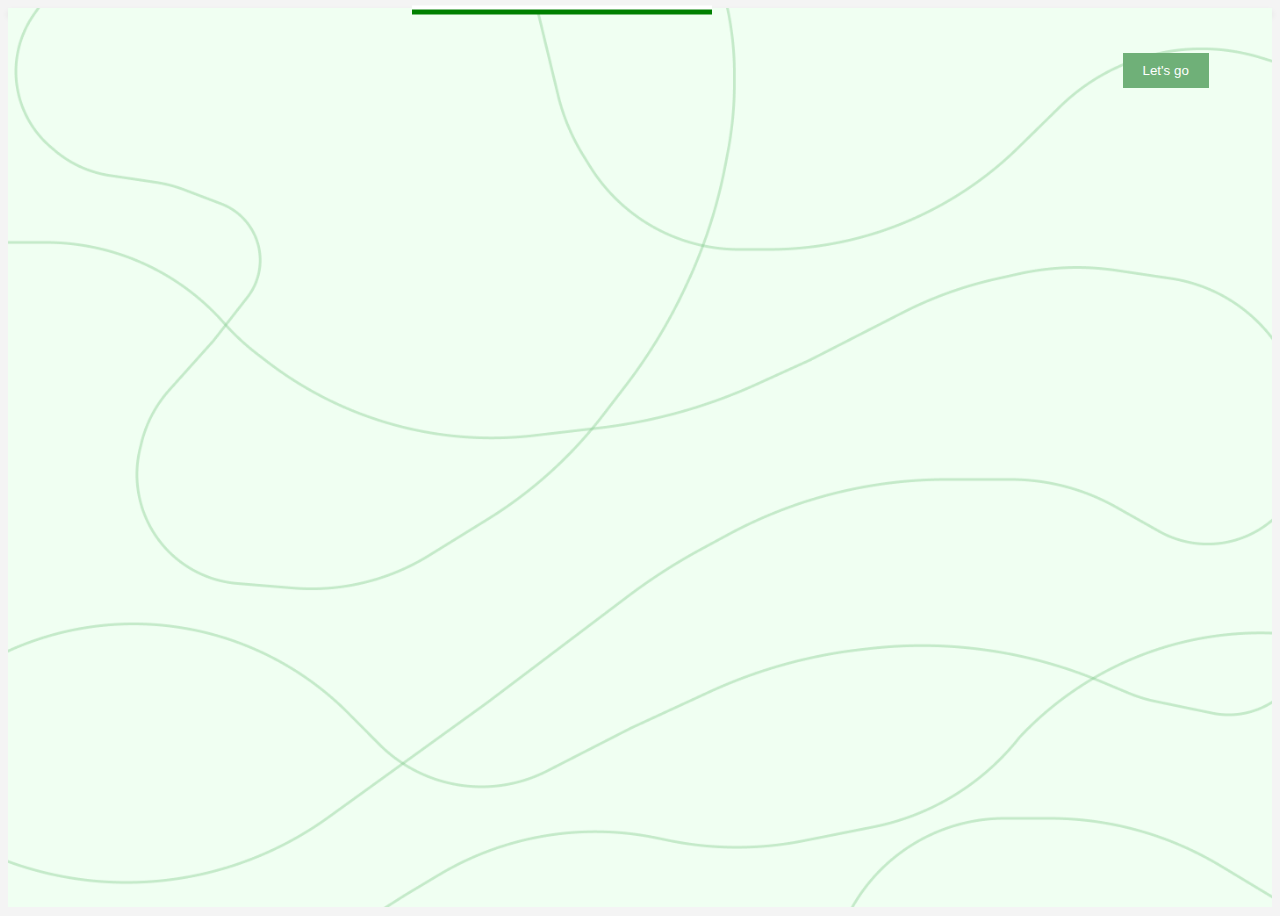
<file: index.html>
<!DOCTYPE html>
<html>
<head>
	<meta charset="utf-8">
	<meta name="viewport" content="width=device-width, initial-scale=1">
	<title> LOADING</title>
	<link rel="stylesheet" href="Firstpage.css">
</head>
<style>
	
        } 
</style>
<body>
	 <div class="container">

<a href="Firstpageblue.html"><img class="Webpage1" src="Webpage1.png" style="width: 100%;"></a>

<a href="Secondpage.html">
	<div class="lines2"></div>
</a>

<button class="button" onclick="alert('Sike')">Let's go</button>

</div>

</body>
</html>
</file>
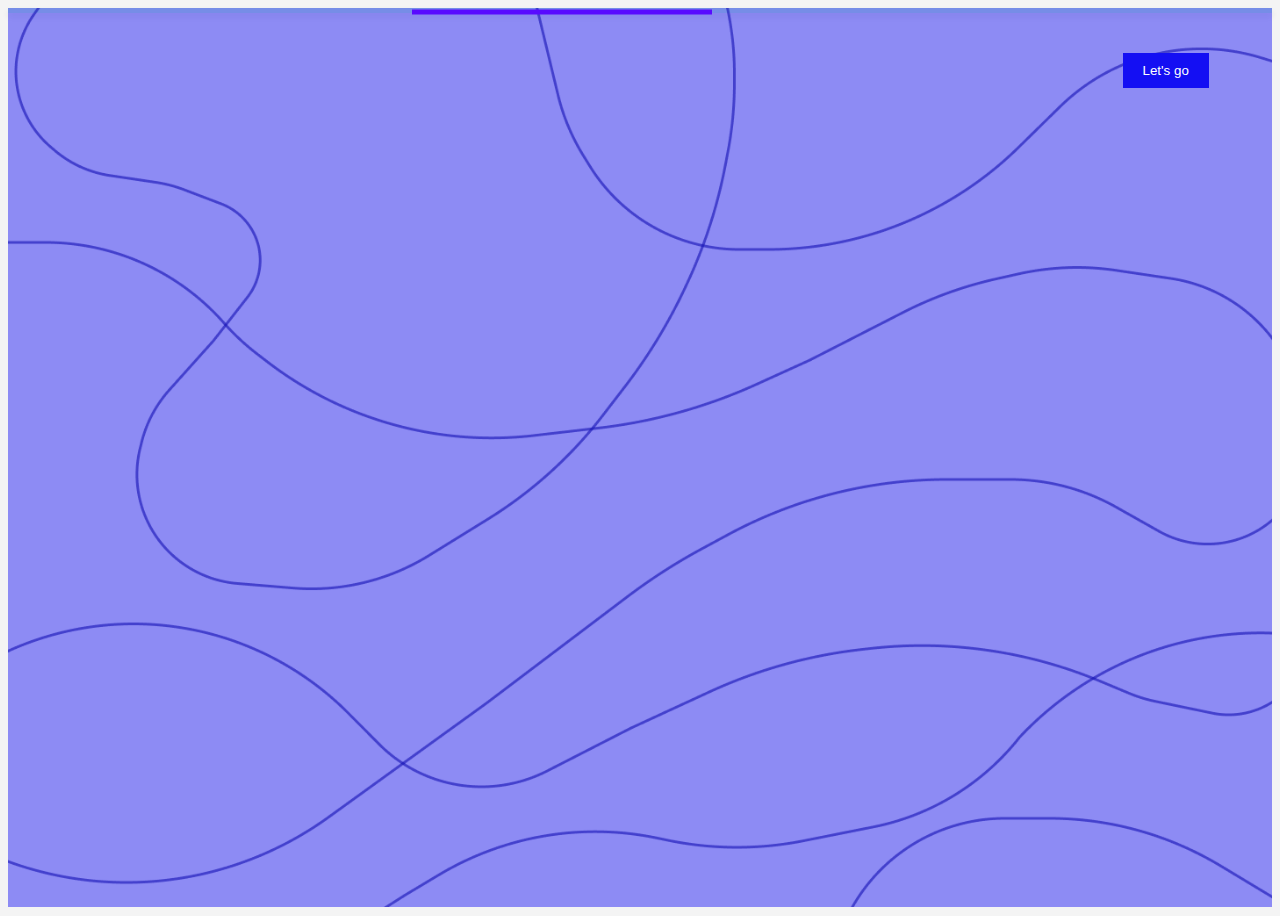
<file: Firstpageblue.html>
<!DOCTYPE html>
<html>
<head>
	<meta charset="utf-8">
	<meta name="viewport" content="width=device-width, initial-scale=1">
	<title> LOADING</title>
	<link rel="stylesheet" href="Firstpageblue.css">
</head>
<style>
	
        } 
</style>
<body>
	 <div class="container">

<a href="Firstpagepurple.html"><img class="Webpage1" src="Firstpageblue.png" style="width: 100%;"></a>

<a href="Secondpage.html">
	<div class="lines2"></div>
</a>

<button class="button" onclick="alert('Sike')">Let's go</button>

</div>

</body>
</html>
</file>
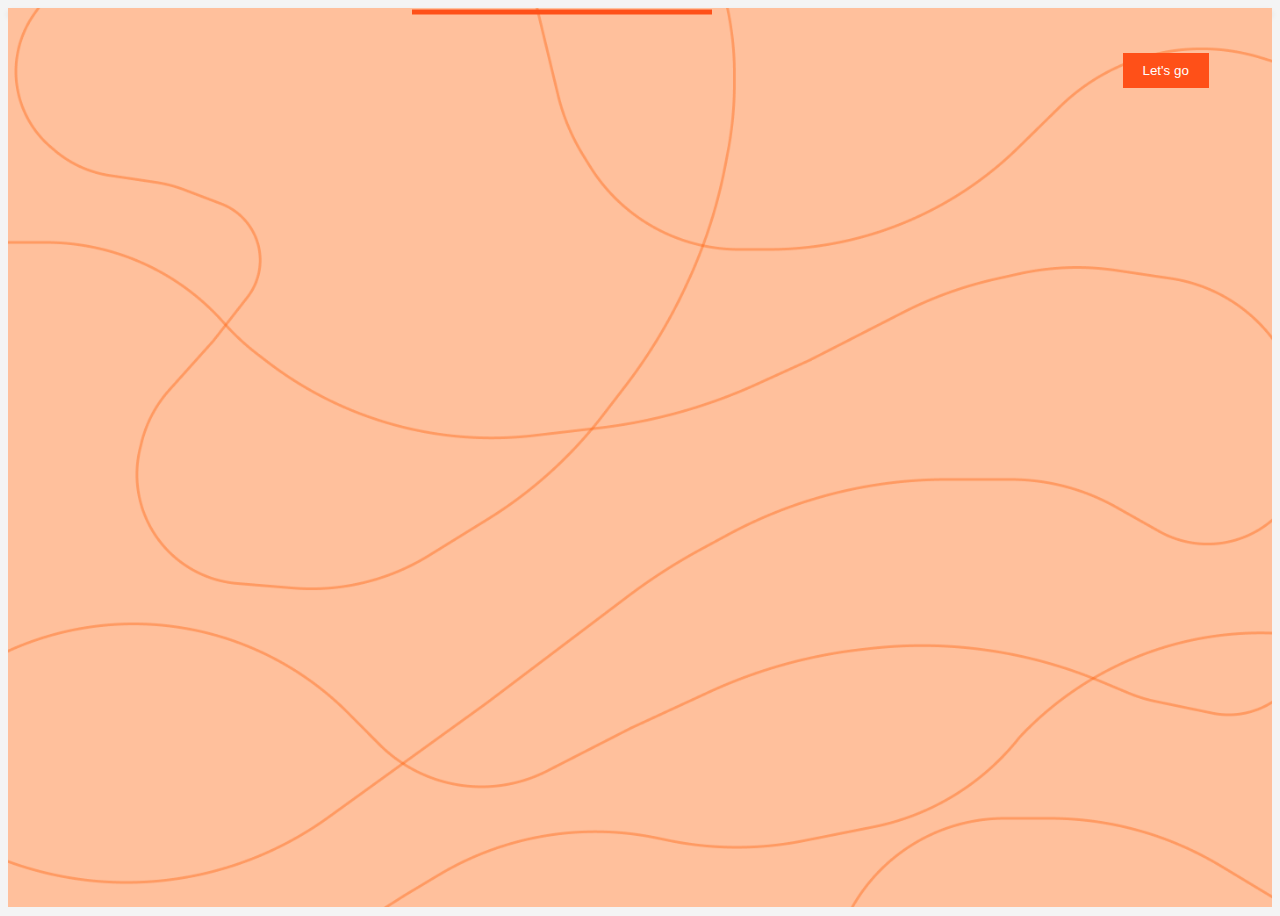
<file: Firstpageorange.html>
<!DOCTYPE html>
<html>
<head>
	<meta charset="utf-8">
	<meta name="viewport" content="width=device-width, initial-scale=1">
	<title> LOADING</title>
	<link rel="stylesheet" href="Firstpageorange.css">
</head>
<style>
	
        } 
</style>
<body>
	 <div class="container">

<a href="Firstpageyellow.html"><img class="Webpage1" src="Firstpageorange.png" style="width: 100%;"></a>

<a href="Secondpage.html">
	<div class="lines2"></div>
</a>

<button class="button" onclick="alert('Sike')">Let's go</button>

</div>

</body>
</html>
</file>
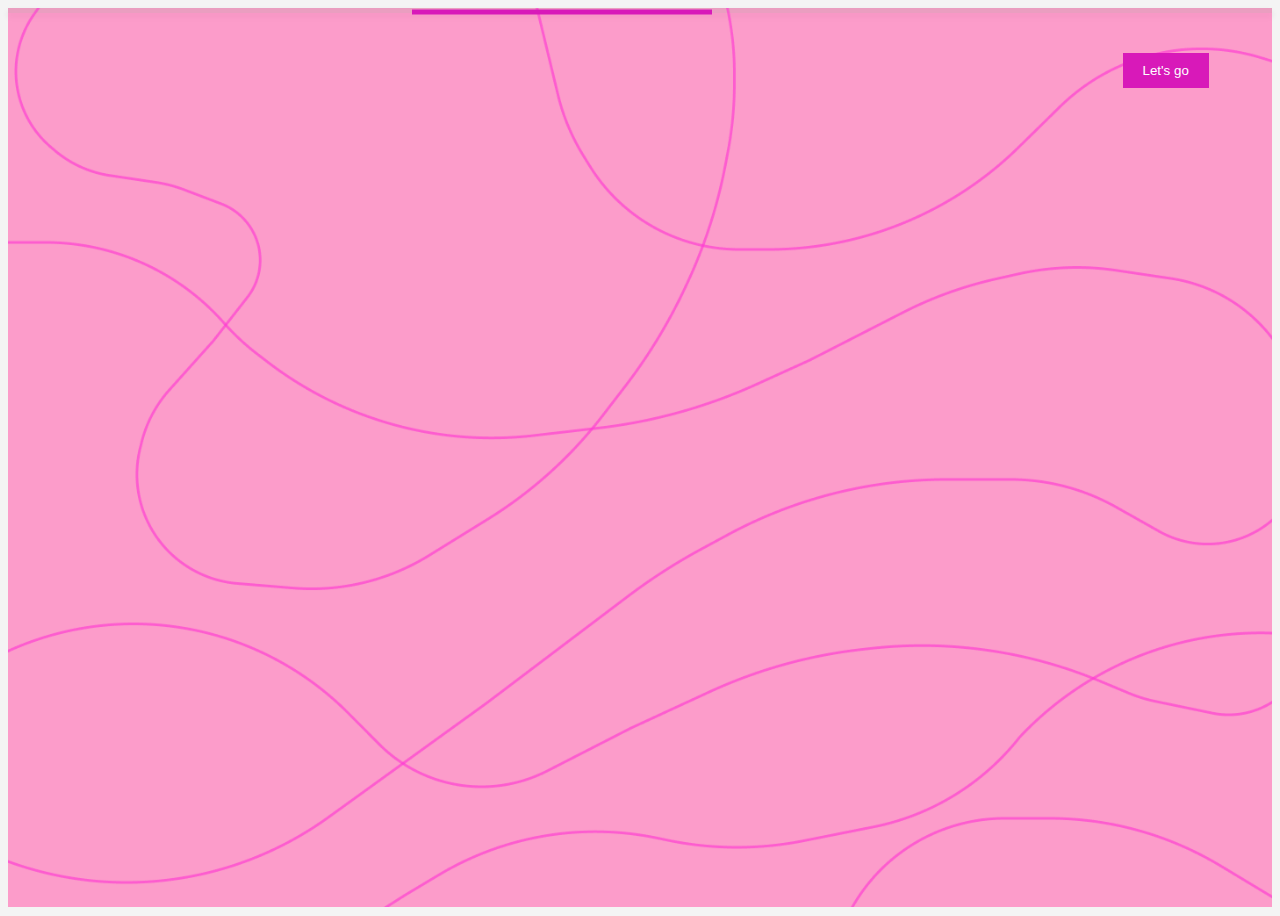
<file: Firstpagepink.html>
<!DOCTYPE html>
<html>
<head>
	<meta charset="utf-8">
	<meta name="viewport" content="width=device-width, initial-scale=1">
	<title> LOADING</title>
	<link rel="stylesheet" href="Firstpagepink.css">
</head>
<style>
	
        } 
</style>
<body>
	 <div class="container">

<a href="Firstpagered.html"><img class="Webpage1" src="Firstpagepink.png" style="width: 100%;"></a>

<a href="Secondpage.html">
	<div class="lines2"></div>
</a>

<button class="button" onclick="alert('Sike')">Let's go</button>

</div>

</body>
</html>
</file>
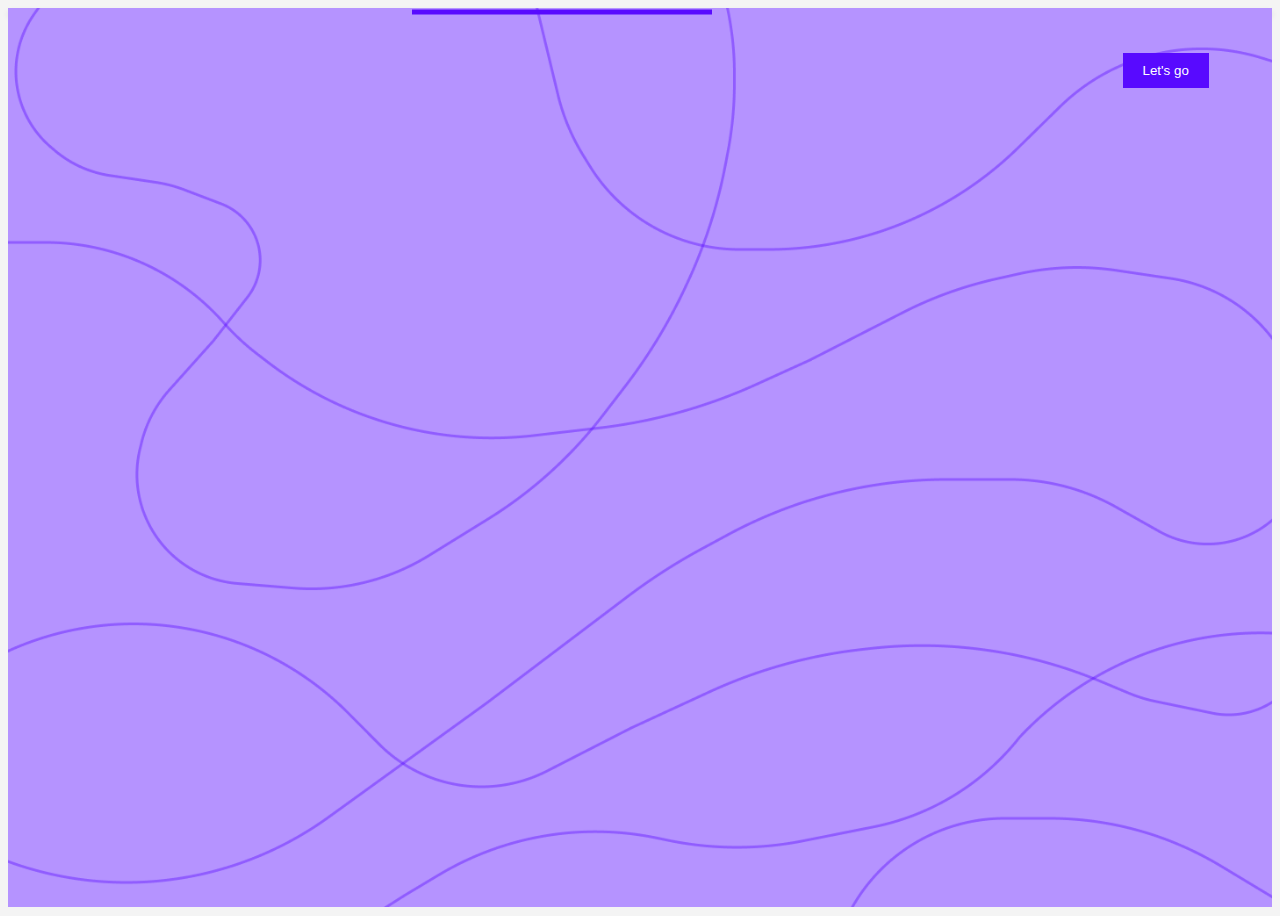
<file: Firstpagepurple.html>
<!DOCTYPE html>
<html>
<head>
	<meta charset="utf-8">
	<meta name="viewport" content="width=device-width, initial-scale=1">
	<title> LOADING</title>
	<link rel="stylesheet" href="Firstpagepurple.css">
</head>
<style>
	
        } 
</style>
<body>
	 <div class="container">

<a href="Firstpagepink.html"><img class="Webpage1" src="Firstpage2.png" style="width: 100%;"></a>

<a href="Secondpage.html">
	<div class="lines2"></div>
</a>

<button class="button" onclick="alert('Sike')">Let's go</button>

</div>

</body>
</html>
</file>
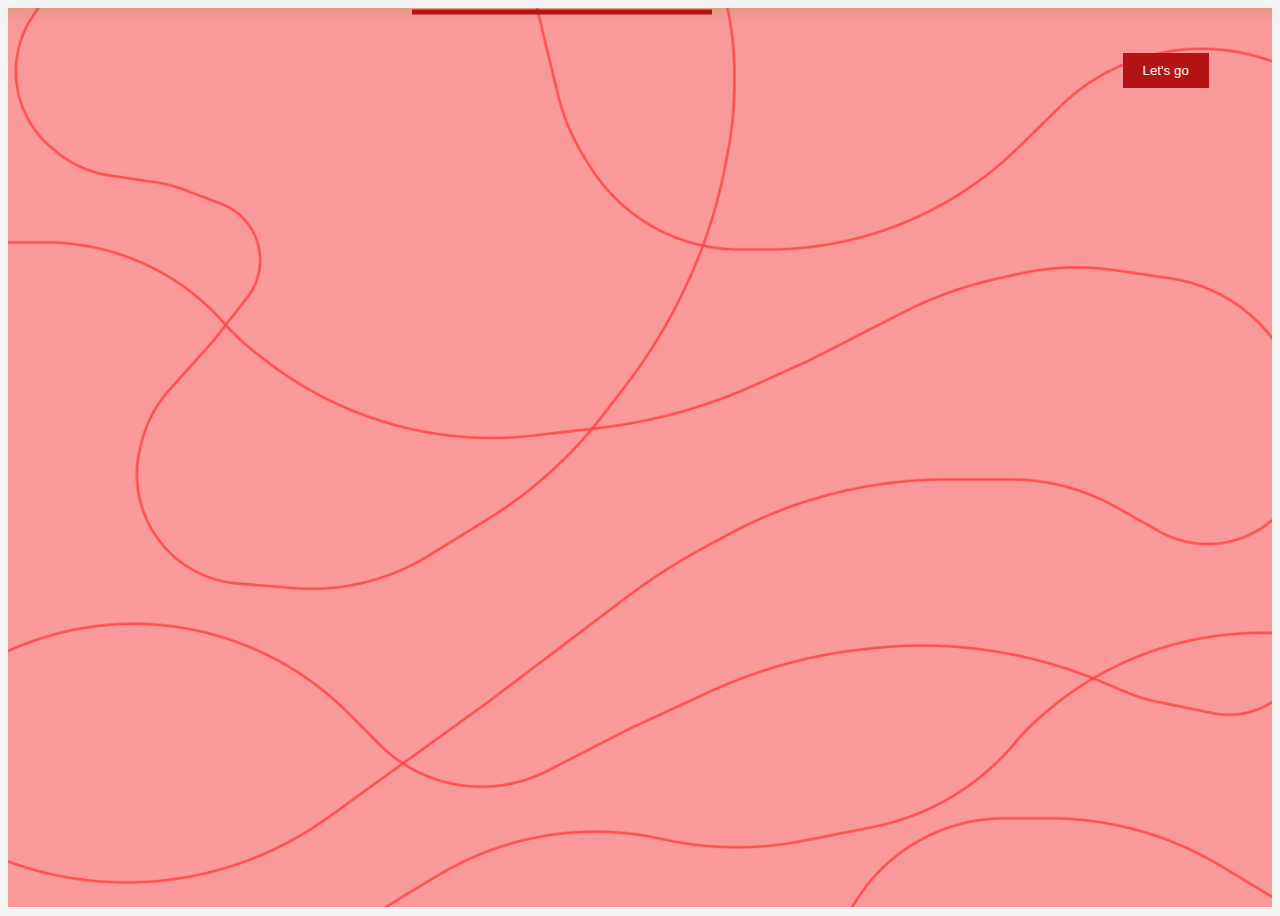
<file: Firstpagered.html>
<!DOCTYPE html>
<html>
<head>
	<meta charset="utf-8">
	<meta name="viewport" content="width=device-width, initial-scale=1">
	<title> LOADING</title>
	<link rel="stylesheet" href="Firstpagered.css">
</head>
<style>
	
        } 
</style>
<body>
	 <div class="container">

<a href="Firstpageorange.html"><img class="Webpage1" src="Firstpagered.png" style="width: 100%;"></a>

<a href="Secondpage.html">
	<div class="lines2"></div>
</a>

<button class="button" onclick="alert('Sike')">Let's go</button>

</div>

</body>
</html>
</file>
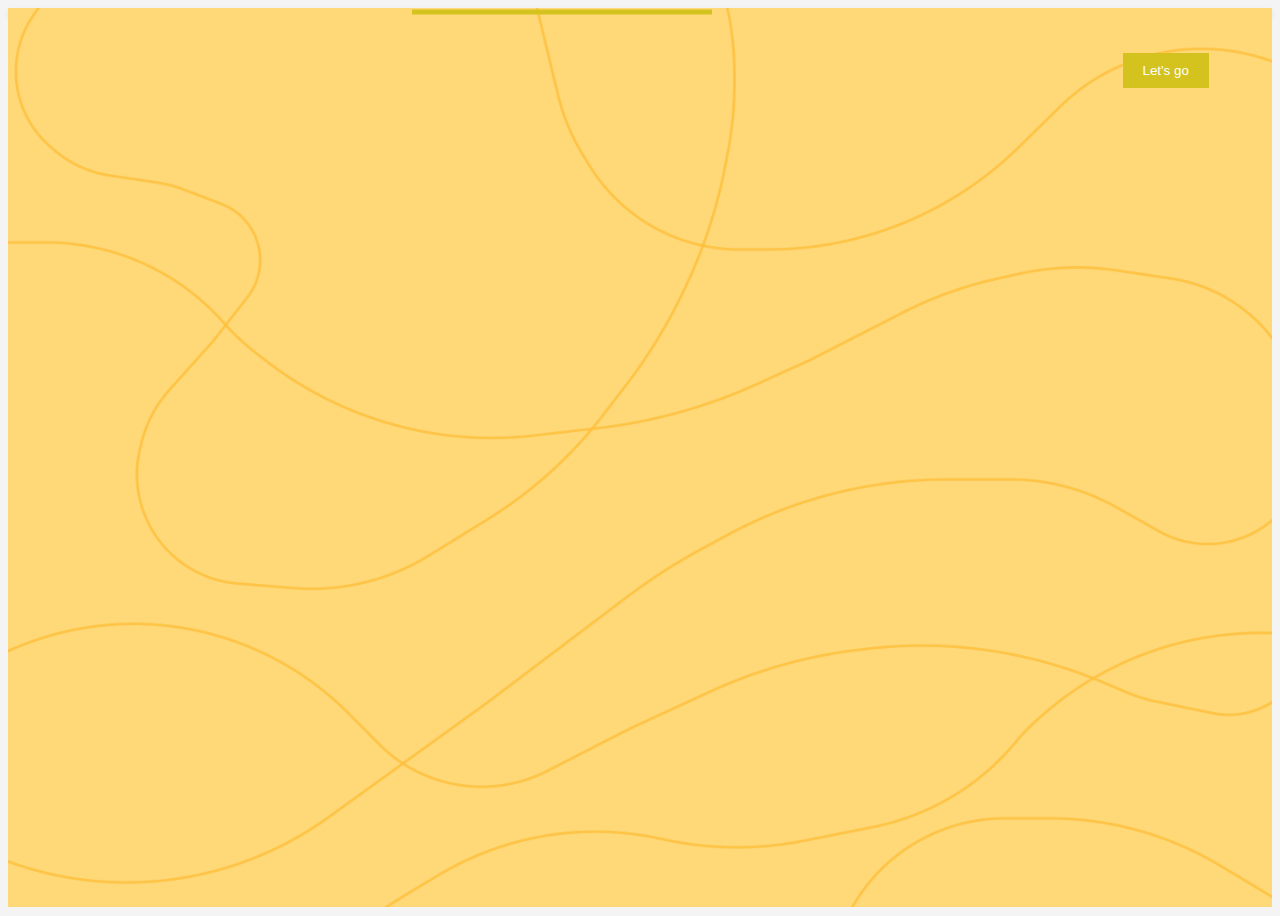
<file: Firstpageyellow.html>
<!DOCTYPE html>
<html>
<head>
	<meta charset="utf-8">
	<meta name="viewport" content="width=device-width, initial-scale=1">
	<title> LOADING</title>
	<link rel="stylesheet" href="Firstpageyellow.css">
</head>
<style>
	
        } 
</style>
<body>
	 <div class="container">

<a href="index.html"><img class="Webpage1" src="Firstpageyellow.png" style="width: 100%;"></a>

<a href="Secondpage.html">
	<div class="lines2"></div>
</a>

<button class="button" onclick="alert('Sike')">Let's go</button>

</div>

</body>
</html>
</file>
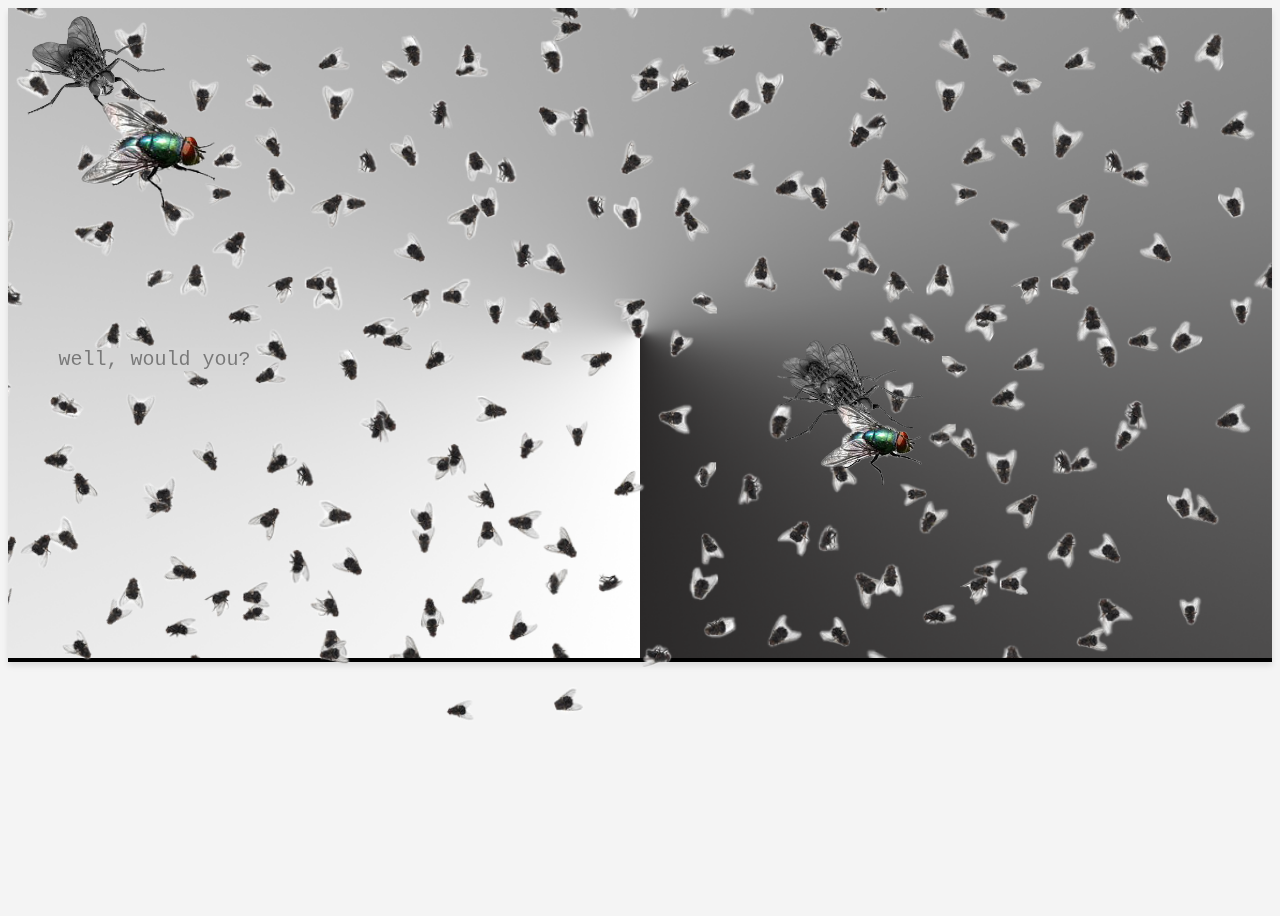
<file: Fly.html>
<!DOCTYPE html>
<html>
<head>
	<meta charset="utf-8">
	<meta name="viewport" content="width=device-width, initial-scale=1">
	<title> what's all the buzz?</title>
	<link rel="stylesheet" href="Fly.css">
</head>
<style>
	 
</style>
<body>

<div class="container">

    <img class="background" src="Flybackground.png" style="width: 100%;">
        
 <img class="Swarm1" src="Swarmofflies.png" style="width: 45%;"> 

<img class="Swarm2" src="Swarmofflies.png" style="width: 45%;"> 

<img class="Swarm3" src="Swarmofflies.png" style="width: 45%;"> 

<img class="Swarm4" src="Swarmofflies.png" style="width: 45%;"> 
<img class="Swarm5" src="Swarmofflies2.png" style="width: 45%;"> 
<img class="Swarm6" src="Swarmofflies2.png" style="width: 45%;"> 


<a href="index.html">  <img class="Fly" src= "Housefly1.png" style="width: 15%;"></a>

<a href="High.html"> <img class="Fly3" src= "Housefly1.png" style="width: 15%;"></a>

<a href="index.html">
	<img class="Fly4" src= "Housefly5.png" style="width: 15%;"></a>

 <a href="index.html"> <img class="Fly1" src="Housefly3.png" style="width: 20%;"> </a>

 <a href="High.html"> <img class="Fly2" src="Housefly4.png" style="width: 10%;"> </a>

    <div class="Text1">well, would you?</div>

</a>

</div>

</div>

</body>
</html>
</file>
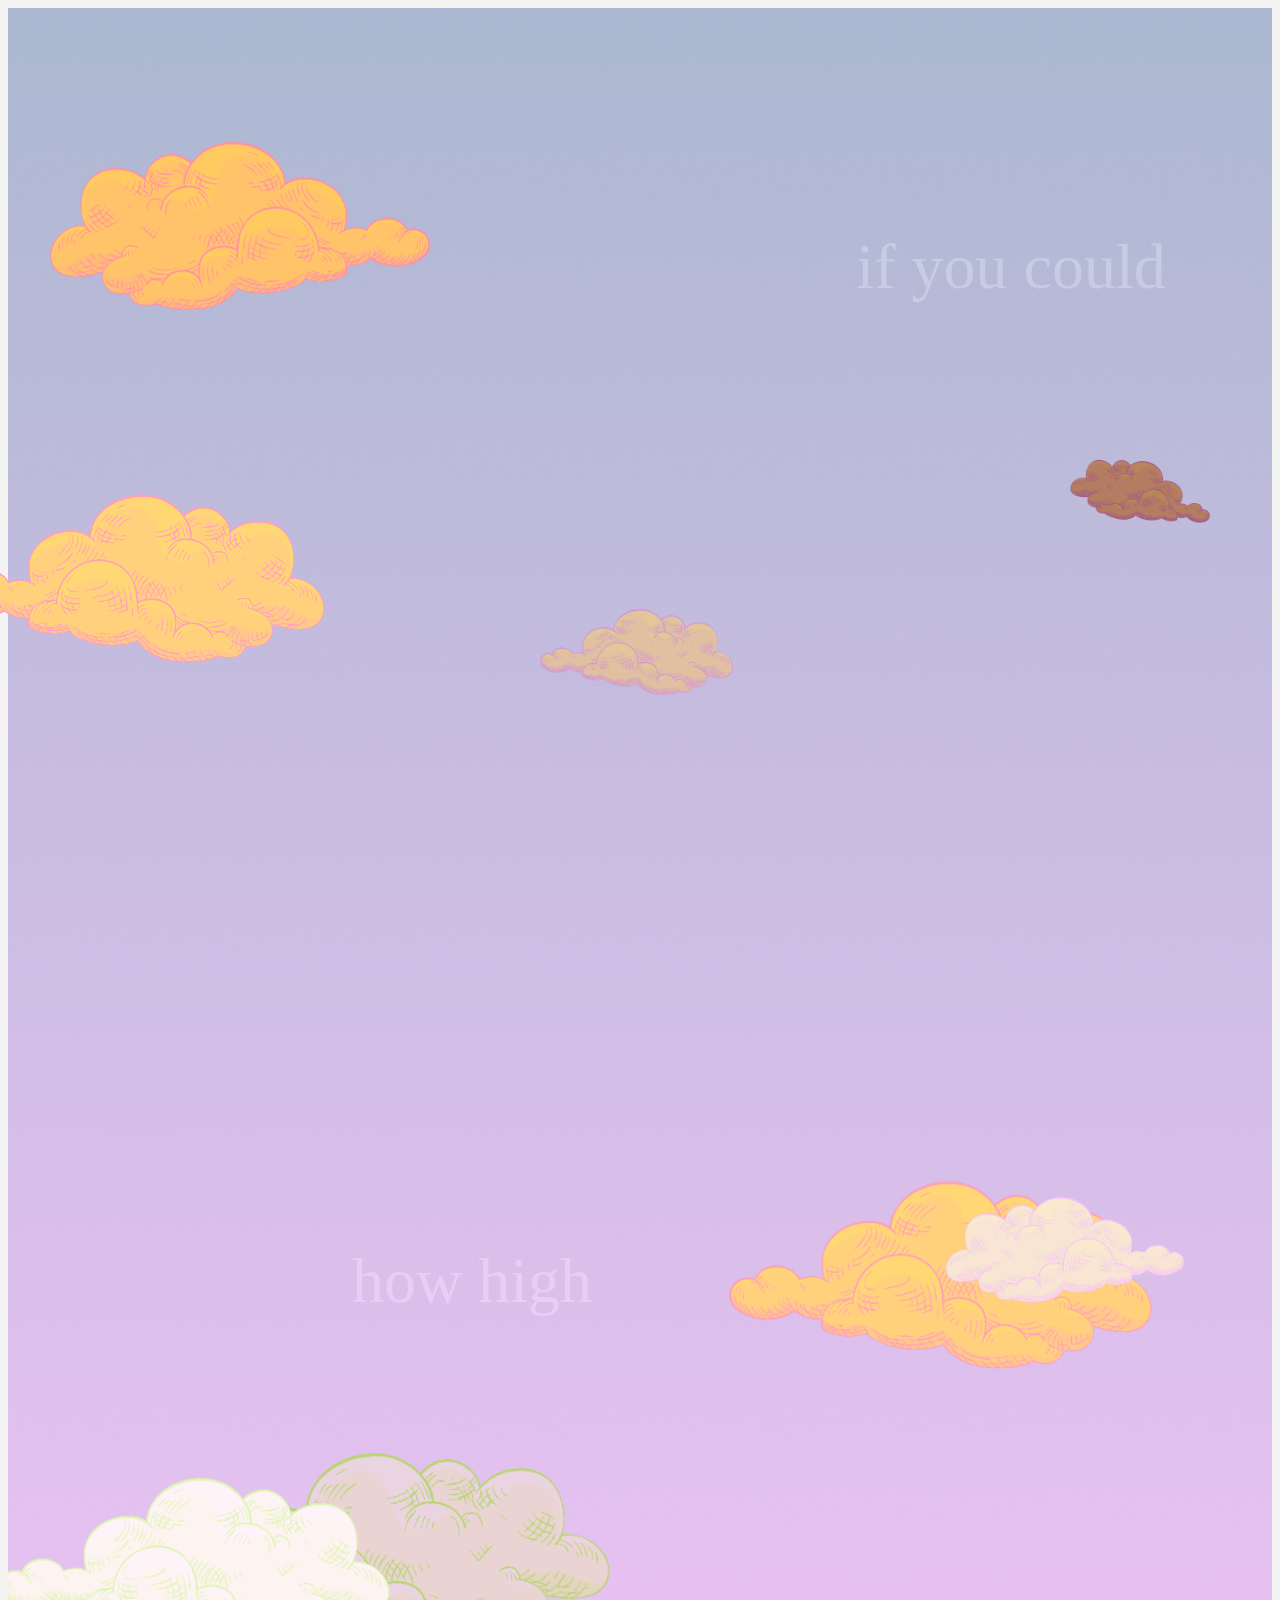
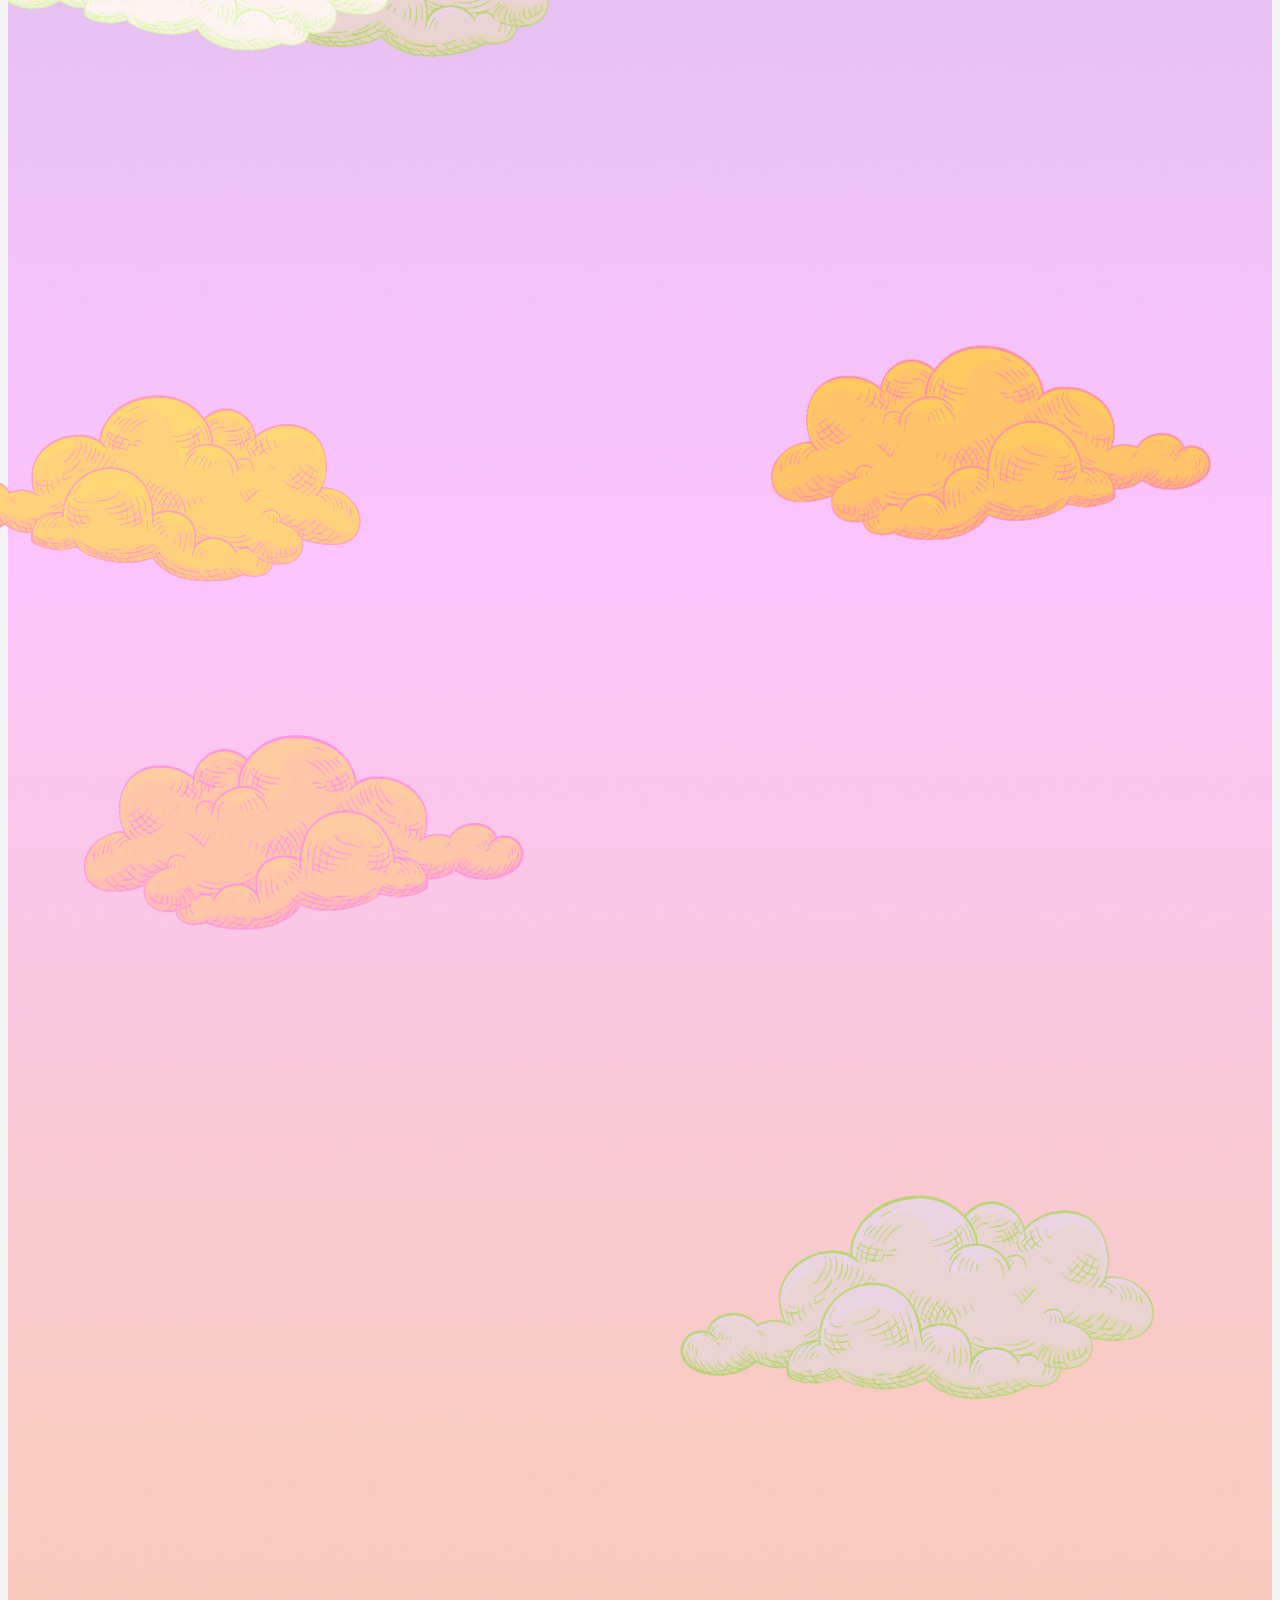
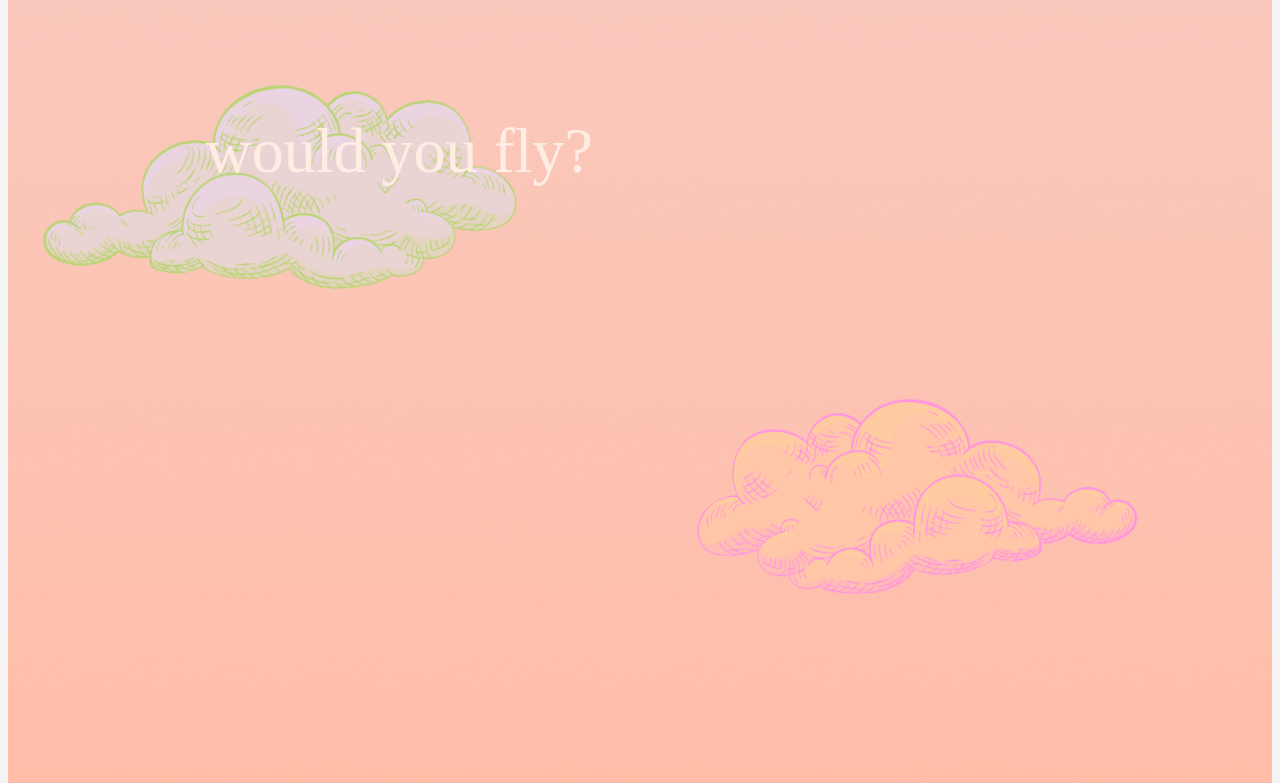
<file: Secondpage.html>
<!DOCTYPE html>
<html>
<head>
	<meta charset="utf-8">
	<meta name="viewport" content="width=device-width, initial-scale=1">
	<title> LOADING</title>
	<link rel="stylesheet" href="Secondpage.css">
</head>
<style>
	
        } 
</style>
<body>
	 <div class="container">

	<img class="Webpage2"; src="Webpage2.png"style="width: 100%;">

	<div class="Text1"> if you could </div>
</div>

<a href="High.html">
<div class="Text2"> how high </div>
</a>

<a href="Fly.html"> <div class="Text3"> would you fly?</div>
</a>

	<img class="cloud2"; src="clouding-10.5.png" style="width: auto;">
	
	<img class="cloud1"; src="clouding-10.png" style="width: auto;">
	
	
	<a href="History.html">
        <div class="lines" onclick="alert('There')"></div>
      </a>
   
</div>

</body>
</html>
</file>
<file: Firstpage.css>
body {
    font-family: Arial, serif;
    background-color: #f4f4f4;
    size: 200;
    height: 100vh;
}

.container {
    width: 100%;
    height: auto; 
    position: relative; 
    margin: 0px;
    background-color: #b6fad1;
    box-shadow: 0 4px 6px rgba(0, 0, 0, 0.1);
}
.Webpage1 {
    display: inline-block;
  position: absolute;
  width: 100%;
    max-height: auto;
  }

  .button {
     position: absolute; 
    top: 90%; 
    right: 5%; 
    z-index: 2; 
    background-color: #6fb078; 
    color: #fff; 
    border: none; 
    padding: 10px 20px; 
    cursor: pointer;
    transform: translate(0px, 40px);
}

.lines2{

        width: 300px; 
        height: 5px; 
        background: #fff; 
        position: relative; 
        top: 80%; 
        left: 32%; 
        transform: translate(0%, -50%); 
        z-index: 10;
}

.lines2::before { 
        content: ""; 
        position: absolute; 
        top: 80%; 
        left: 0; 
        width: 100%; 
        height: 100%; 
        z-index: 10;
        background: green; 
        animation: animate 5s linear infinite; 
    } 

    @keyframes animate { 
        0% { 
            left: 0; 
        } 
  
        100% { 
            left: 100%; 
        } 
  
        0% { 
            left: 0; 
        }
</file>
<file: Firstpageblue.css>
body {
    font-family: Arial, serif;
    background-color: #f4f4f4;
    size: 200;
    height: 100vh;
}

.container {
    width: 100%;
    height: auto; 
    position: relative; 
    margin: 0px;
    background-color: #b6fad1;
    box-shadow: 0 4px 6px rgba(0, 0, 0, 0.1);
}
.Webpage1 {
    display: inline-block;
  position: absolute;
  width: 100%;
    max-height: auto;
  }

  .button {
     position: absolute; 
    top: 90%; 
    right: 5%; 
    z-index: 2; 
    background-color: #140FF3; 
    color: #fff; 
    border: none; 
    padding: 10px 20px; 
    cursor: pointer; 
    transform: translate(0px, 40px);
}

.lines2{

        width: 300px; 
        height: 5px; 
        background: #580AFF00; 
        position: relative; 
        top: 80%; 
        left: 32%; 
        transform: translate(0%, -50%); 
        z-index: 10;
}

.lines2::before { 
        content: ""; 
        position: absolute; 
        top: 80%; 
        left: 0; 
        width: 100%; 
        height: 100%; 
        z-index: 10;
        background: #580AFF; 
        animation: animate 5s linear infinite; 
    } 

    @keyframes animate { 
        0% { 
            left: 0; 
        } 
  
        100% { 
            left: 100%; 
        } 
  
        0% { 
            left: 0; 
        }
</file>
<file: Firstpageorange.css>
body {
    font-family: Arial, serif;
    background-color: #f4f4f4;
    size: 200;
    height: 100vh;
}

.container {
    width: 100%;
    height: auto; 
    position: relative; 
    margin: 0px;
    background-color: #b6fad1;
    box-shadow: 0 4px 6px rgba(0, 0, 0, 0.1);
}
.Webpage1 {
    display: inline-block;
  position: absolute;
  width: 100%;
    max-height: auto;
  }

  .button {
  
     position: absolute; 
    top: 90%; 
    right: 5%; 
    z-index: 2; 
    background-color: #FF5018;
    color: #fff; 
    border: none; 
    padding: 10px 20px; 
    cursor: pointer; 
    transform: translate(0px, 40px);
}

.lines2{

        width: 300px; 
        height: 5px; 
        background: #580AFF00; 
        position: relative; 
        top: 80%; 
        left: 32%; 
        transform: translate(0%, -50%); 
        z-index: 10;
}

.lines2::before { 
        content: ""; 
        position: absolute; 
        top: 80%; 
        left: 0; 
        width: 100%; 
        height: 100%; 
        z-index: 10;
        background: #FF5018; 
        animation: animate 5s linear infinite; 
    } 

    @keyframes animate { 
        0% { 
            left: 0; 
        } 
  
        100% { 
            left: 100%; 
        } 
  
        0% { 
            left: 0; 
        }
</file>
<file: Firstpagepink.css>
body {
    font-family: Arial, serif;
    background-color: #f4f4f4;
    size: 200;
    height: 100vh;
}

.container {
    width: 100%;
    height: auto; 
    position: relative; 
    margin: 0px;
    background-color: #b6fad1;
    box-shadow: 0 4px 6px rgba(0, 0, 0, 0.1);
}
.Webpage1 {
    display: inline-block;
  position: absolute;
  width: 100%;
    max-height: auto;
  }

  .button {
     position: absolute; 
    top: 90%; 
    right: 5%; 
    z-index: 2; 
    background-color: #D819B9;
    color: #fff; 
    border: none; 
    padding: 10px 20px; 
    cursor: pointer; 
    transform: translate(0px, 40px);
}

.lines2{

        width: 300px; 
        height: 5px; 
        background: #580AFF00; 
        position: relative; 
        top: 80%; 
        left: 32%; 
        transform: translate(0%, -50%); 
        z-index: 10;
}

.lines2::before { 
        content: ""; 
        position: absolute; 
        top: 80%; 
        left: 0; 
        width: 100%; 
        height: 100%; 
        z-index: 10;
        background: #D819B9; 
        animation: animate 5s linear infinite; 
    } 

    @keyframes animate { 
        0% { 
            left: 0; 
        } 
  
        100% { 
            left: 100%; 
        } 
  
        0% { 
            left: 0; 
        }
</file>
<file: Firstpagepurple.css>
body {
    font-family: Arial, serif;
    background-color: #f4f4f4;
    size: 200;
    height: 100vh;
}

.container {
    width: 100%;
    height: auto; 
    position: relative; 
    margin: 0px;
    background-color: #b6fad1;
    box-shadow: 0 4px 6px rgba(0, 0, 0, 0.1);
}
.Webpage1 {
    display: inline-block;
  position: absolute;
  width: 100%;
    max-height: auto;
  }

  .button {
     position: absolute; 
    top: 90%; 
    right: 5%; 
    z-index: 2; 
    background-color: #580AFF; 
    color: #fff; 
    border: none;
    padding: 10px 20px; 
    cursor: pointer;
    transform: translate(0px, 40px);
}

.lines2{

        width: 300px; 
        height: 5px; 
        background: #580AFF00; 
        position: relative; 
        top: 80%; 
        left: 32%; 
        transform: translate(0%, -50%); 
        z-index: 10;
}

.lines2::before { 
        content: ""; 
        position: absolute; 
        top: 80%; 
        left: 0; 
        width: 100%; 
        height: 100%; 
        z-index: 10;
        background: #580AFF; 
        animation: animate 5s linear infinite; 
    } 

    @keyframes animate { 
        0% { 
            left: 0; 
        } 
  
        100% { 
            left: 100%; 
        } 
  
        0% { 
            left: 0; 
        }
</file>
<file: Firstpagered.css>
body {
    font-family: Arial, serif;
    background-color: #f4f4f4;
    size: 200;
    height: 100vh;
}

.container {
    width: 100%;
    height: auto; 
    position: relative; 
    margin: 0px;
    background-color: #b6fad1;
    box-shadow: 0 4px 6px rgba(0, 0, 0, 0.1);
}
.Webpage1 {
    display: inline-block;
  position: absolute;
  width: 100%;
    max-height: auto;
  }

  .button {
     position: absolute; 
    top: 90%; 
    right: 5%; 
    z-index: 2; 
    background-color: #B51414; 
    color: #fff; 
    border: none; 
    padding: 10px 20px;
    cursor: pointer; 
    transform: translate(0px, 40px);
}

.lines2{

        width: 300px; 
        height: 5px; 
        background: #580AFF00; 
        position: relative; 
        top: 80%; 
        left: 32%; 
        transform: translate(0%, -50%); 
        z-index: 10;
}

.lines2::before { 
        content: ""; 
        position: absolute; 
        top: 80%; 
        left: 0; 
        width: 100%; 
        height: 100%; 
        z-index: 10;
        background: #B51414; 
        animation: animate 5s linear infinite; 
    } 

    @keyframes animate { 
        0% { 
            left: 0; 
        } 
  
        100% { 
            left: 100%; 
        } 
  
        0% { 
            left: 0; 
        }
</file>
<file: Firstpageyellow.css>
body {
    font-family: Arial, serif;
    background-color: #f4f4f4;
    size: 200;
    height: 100vh;
}

.container {
    width: 100%;
    height: auto; 
    position: relative; 
    margin: 0px;
    background-color: #b6fad1;
    box-shadow: 0 4px 6px rgba(0, 0, 0, 0.1);
}
.Webpage1 {
    display: inline-block;
  position: absolute;
  width: 100%;
    max-height: auto;
  }

  .button {
       position: absolute; 
    top: 90%; 
    right: 5%; 
    z-index: 2; 
    background-color: #D4C21E; 
    color: #fff; 
    border: none;
    padding: 10px 20px; 
    cursor: pointer;
    transform: translate(0px, 40px);
}

.lines2{

        width: 300px; 
        height: 5px; 
        background: #580AFF00; 
        position: relative; 
        top: 80%; 
        left: 32%; 
        transform: translate(0%, -50%); 
        z-index: 10;
}

.lines2::before { 
        content: ""; 
        position: absolute; 
        top: 80%; 
        left: 0; 
        width: 100%; 
        height: 100%; 
        z-index: 10;
        background: #D4C21E; 
        animation: animate 5s linear infinite; 
    } 

    @keyframes animate { 
        0% { 
            left: 0; 
        } 
  
        100% { 
            left: 100%; 
        } 
  
        0% { 
            left: 0; 
        }
</file>
<file: Fly.css>
body {
    font-family: Arial, serif;
    background-color: #f4f4f4;
    size: 200;
    height: 100vh;
}

.container {
    width: 100%;
min-height: auto;  
  margin: 0px;
    background-color: black;
    position: relative;
    box-shadow: 0 4px 6px rgba(0, 0, 0, 0.1);
}

.background {
    width: 100%;
    display: inline-block;
  position: relative;
  max-width: auto;
    max-height: auto;
  }
  .Swarm1{
    width: 50%;
    top: 0;
    left: 0;
    display: inline-block;
  position: absolute;
  max-width: auto;
    max-height: auto;
     animation: buzz 0.056s linear alternate infinite;

  }

  .Swarm2{
    width: 50%;
    top: -5%;
    left: 30%;
    display: inline-block;
  position: absolute;
  max-width: auto;
  transform: rotate(180deg);
    max-height: auto;
     animation: buzz 0.08s linear alternate infinite;
 }

 .Swarm3{
    width: 50%;
    top: 0%;
    left: 59%;
    display: inline-block;
  position: absolute;
  max-width: auto;
    max-height: auto;
     animation: buzz 0.05s linear alternate infinite;
 }

 .Swarm4{
    width: 50%;
    top: 46%;
    left: 55%;
    display: inline-block;
  position: absolute;
  max-width: auto;
    max-height: auto;
     animation: buzz 0.08s linear alternate infinite;
 }

.Swarm5{
    width: 50%;
    top: 47%;
    left: 22%;
    display: inline-block;
  position: absolute;
  max-width: auto;
    max-height: auto;
    transform: rotate(90deg);
     animation: buzz 0.07s linear alternate infinite;
 }

 .Swarm6{
    width: 50%;
    top: 48%;
    left: -5%;
    display: inline-block;
  position: absolute;
  max-width: auto;
    max-height: auto;
     animation: buzz 0.08s linear alternate infinite;
 }

  .Fly1{
    width: 50%;
    top: 0;
    left: 0;
    display: inline-block;
  position: absolute;
  max-width: auto;
    max-height: auto;
  animation: flyAround 8s linear infinite;

  }

  .Fly{
    width: 100%;
    top: 0;
    left: 0;
    display: inline-block;
  position: absolute;
  max-width: auto;
    max-height: auto;
    animation: flyAround2 10s linear infinite;
  }

  .Fly2{
    width: 100%;
    top: 50%;
    left: 60%;
    display: inline-block;
  position: absolute;
  max-width: auto;
    max-height: auto;
    animation: flyAround2 5s linear infinite, flyVariation 2s linear infinite;
  }

  .Fly3{
    width: 100%;
    top: 50%;
    left: 60%;
    display: inline-block;
  position: absolute;
  max-width: auto;
    max-height: auto;
    animation: flyAround2 4s linear infinite;
  }
  .Fly4{
    width: 100%;
    top: 50%;
    left: 60%;
    display: inline-block;
  position: absolute;
  max-width: auto;
    max-height: auto;
    animation: flyAround2 4s linear infinite;
  }


  .Text1{
    position: absolute;
    font-family: Courier, monospace;    
    backdrop-filter: blur(10px) saturate(70%);
    font-size: 20px;
    top: 52%;
    left: 4%;
    color: #03030370;
  }

@keyframes flyAround {
    0% {
        top: 50%;
        left: 0;
        transform: translate(0, -50%) scale(1);
    }
    25% {
        top: 0;
        left: 50%;
        transform: translate(-50%, 0) scale(0.8);
    }
    50% {
        top: 50%;
        left: 100%;
        transform: translate(0, -50%) scale(1);
    }
    75% {
        top: 100%;
        left: 50%;
        transform: translate(-50%, 0) scale(0.8);
    }
    100% {
        top: 50%;
        left: 0;
        transform: translate(0, -50%) scale(1);
    }
}

@keyframes flyAround2 {
    0% {
        top: 25%;
        left: 0;
        transform: translate(0, -50%) scale(1);
    }
    25% {
        top: 75%;
        left: 75%;
        transform: translate(-50%, -50%) scale(0.8);
    }
    50% {
        top: 25%;
        left: 100%;
        transform: translate(-100%, -50%) scale(1);
    }
    75% {
        top: 75%;
        left: 25%;
        transform: translate(-50%, -50%) scale(0.8);
    }
    100% {
        top: 25%;
        left: 0;
        transform: translate(0, -50%) scale(1);
    }
}
@keyframes FlyAround3 {

    0% {
        top: 50%;
        left: 0;
        transform: translate(0, -50%) scale(1);
    }
    25% {
        top: 0;
        left: 50%;
        transform: translate(-50%, 0) scale(0.8);
    }
    50% {
        top: 50%;
        left: 100%;
        transform: translate(0, -50%) scale(1);
    }
    75% {
        top: 100%;
        left: 50%;
        transform: translate(-50%, 0) scale(0.8);
    }
    100% {
        top: 50%;
        left: 0;
        transform: translate(0, -50%) scale(1);
    }
}

@keyframes flyVariation {
    0% {
        transform: translate(0, -50%) rotate(0deg);
    }
    25% {
        transform: translate(0, -50%) rotate(-5deg);
    }
    50% {
        transform: translate(0, -50%) rotate(0deg);
    }
    75% {
        transform: translate(0, -50%) rotate(5deg);
    }
    100% {
        transform: translate(0, -50%) rotate(0deg);
    }
}
@keyframes buzz {
    0% {
        transform: rotate(-2deg);
    }
    100% {
        transform: rotate(2deg);
    }
</file>
<file: Secondpage.css>
body {
    font-family: Arial, serif;
    background-color: #f4f4f4;
    size: 200;
    height: 100vh;
}

.container {
    position: relative;
    width: 100%;
min-height: auto;  
  margin: 0px;
    background-color: #b6fad1;
    box-shadow: 0 4px 6px rgba(0, 0, 0, 0.1);
}
.image-container{
    width: 100%;
    position: relative;
    display: inline-block;
}
.Webpage2 {
    display: inline-block;
  position: absolute;
  width: 100%;
 height: auto;
  }

  .Text1{
    position: absolute;
    font-family:Chucara Next, serif;    
    font-size: 5vw;
    color: #dee1fa70;
    top: 400%;
    left: 50%;
    transform: translate(70%, 300%);
  }
.Text2{
    position: absolute;
    color: #f5defa80;
    font-family:slab, serif ;    
    font-size: 5vw;
    top: 130%;
    left: 20%;
    transform: translate(40%, 100%);

  }

  .Text3{
    position: absolute;
    font-family:slab, serif ;   
    color: #ffece3; 
    font-size: 5vw;
    top: 360%;
    left: 10%;
    max-width: 80%;
    transform: translate(20%, 100%);
  }
  .button {
    position: fixed;
    top: -50%; /* adjust the top position of the button */
  left: 90%; /* adjust the left position of the button */
  transform: translate(-50%, 500px); /* center the button */
  z-index: 2; /* set a higher z-index than the image */
  background-color: #81CB8B; /* set your desired background color */
  color: #fff; /* set your desired text color */
  border: none; /* remove button border */
  padding: 10px 20px; /* set your desired padding */
  cursor: pointer; /* change mouse cursor on hover */
  }

    .cloud1 {  
        position: absolute; 
        top: 400px; 
        left: 0px; 
        width: 45%; 
        height: 45%; 
       transform: rotate(90deg);
        animation: animate 40s linear infinite; 
    } 

    .cloud2 {  
        position: absolute; 
        top: 210%; 
        left: 0px; 
        width: 50%; 
        height: 50%; 
       transform: rotate(90deg);
        animation: animate 29s linear infinite; 
    } 


    @keyframes animate { 
        0% { 
            left: 0; 
        } 
  
        100% { 
            left: 100%; 
        } 
  
        0% { 
            left: 0; 
        }
</file>
